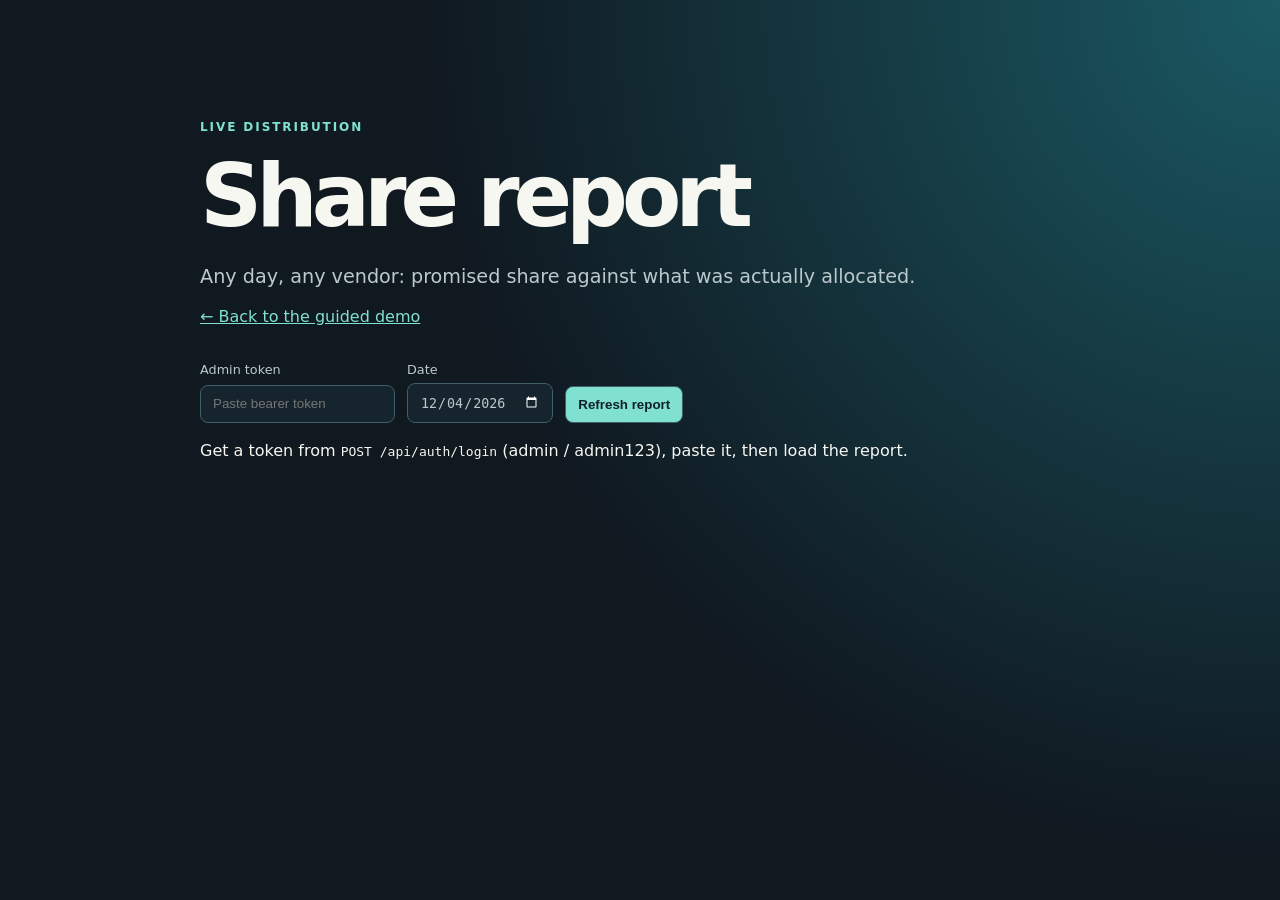
<file: dashboard/report.html>
<!doctype html>
<html lang="en">
<head>
  <meta charset="utf-8"><meta name="viewport" content="width=device-width,initial-scale=1">
  <title>DEALTHEWHEELS | Raw Share Report</title>
  <link rel="stylesheet" href="styles.css">
</head>
<body>
  <main>
    <p class="eyebrow">LIVE DISTRIBUTION</p>
    <h1>Share report</h1>
    <p class="subhead">Any day, any vendor: promised share against what was actually allocated.</p>
    <p><a href="/dashboard/">← Back to the guided demo</a></p>
    <section class="controls">
      <label>Admin token <input id="token" type="password" placeholder="Paste bearer token"></label>
      <label>Date <input id="date" type="date"></label>
      <button id="refresh">Refresh report</button>
    </section>
    <p id="message">Get a token from <code>POST /api/auth/login</code> (admin / admin123), paste it, then load the report.</p>
    <section id="cards" class="cards" aria-live="polite"></section>
  </main>
  <script src="dashboard.js"></script>
</body>
</html>
</file>
<file: dashboard/styles.css>
:root { color-scheme: dark; font-family: Inter, ui-sans-serif, system-ui; background: #101820; color: #f7f7f2; }
body { margin: 0; min-height: 100vh; background: radial-gradient(circle at top right, #1a5963, #101820 55%); }
main { max-width: 880px; margin: auto; padding: 12vh 28px; }
.eyebrow { color: #80e1d1; letter-spacing: .16em; font-size: .75rem; font-weight: 700; }
h1 { font-size: clamp(2.7rem, 8vw, 5.4rem); margin: 0; letter-spacing: -.07em; }
.subhead { color: #bbc9cd; font-size: 1.2rem; }
a { color: #80e1d1; }
.controls { display: flex; gap: 12px; flex-wrap: wrap; margin: 36px 0 18px; }
label { display: grid; gap: 6px; font-size: .8rem; color: #bbc9cd; }
input, button { border-radius: 8px; border: 1px solid #406069; padding: 10px 12px; background: #16252d; color: inherit; }
button { background: #80e1d1; color: #112126; cursor: pointer; font-weight: 750; align-self: end; }
.cards { display: grid; grid-template-columns: repeat(auto-fit, minmax(210px, 1fr)); gap: 14px; }
.card { padding: 18px; background: #172730cc; border: 1px solid #2d4750; border-radius: 12px; }
.numbers { display: flex; justify-content: space-between; color: #bbc9cd; font-size: .85rem; }
.bar { height: 9px; overflow: hidden; border-radius: 99px; background: #28404a; margin: 16px 0 8px; }
.bar > i { display: block; height: 100%; background: #80e1d1; }
</file>
